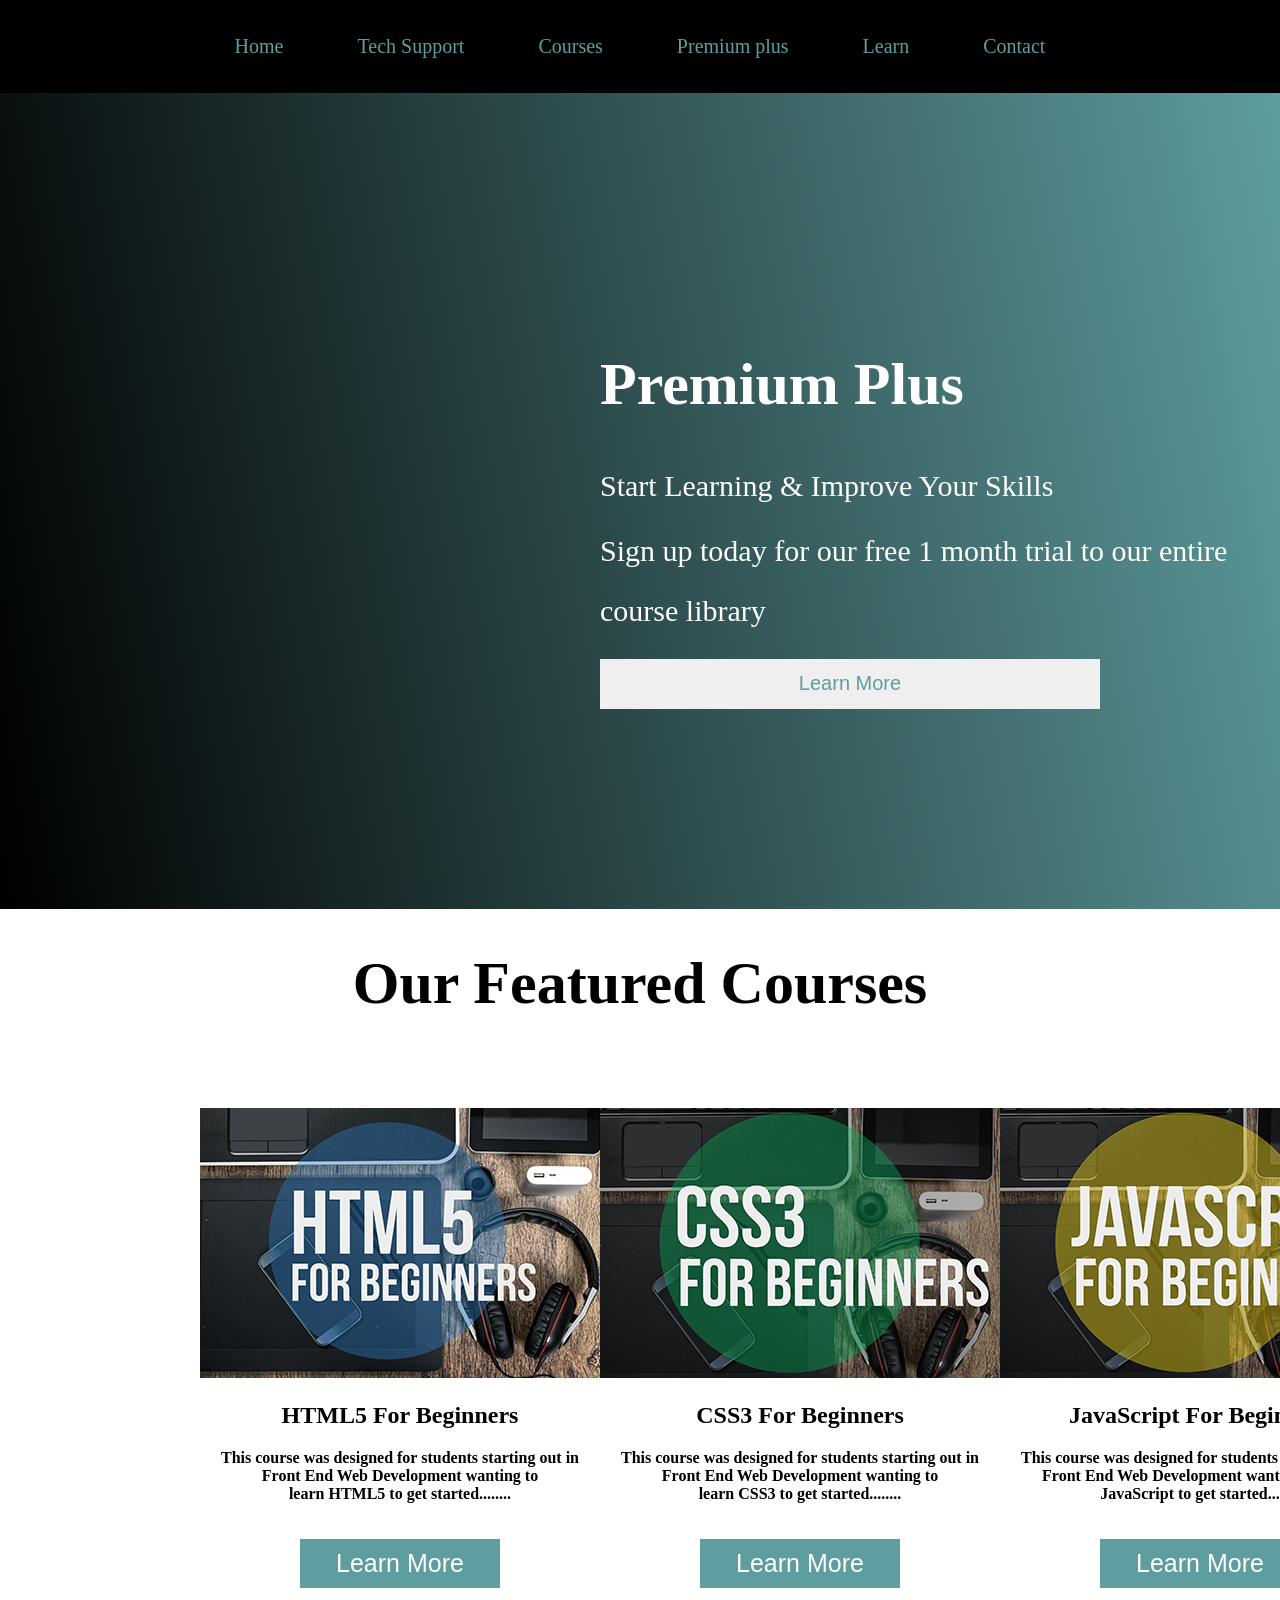
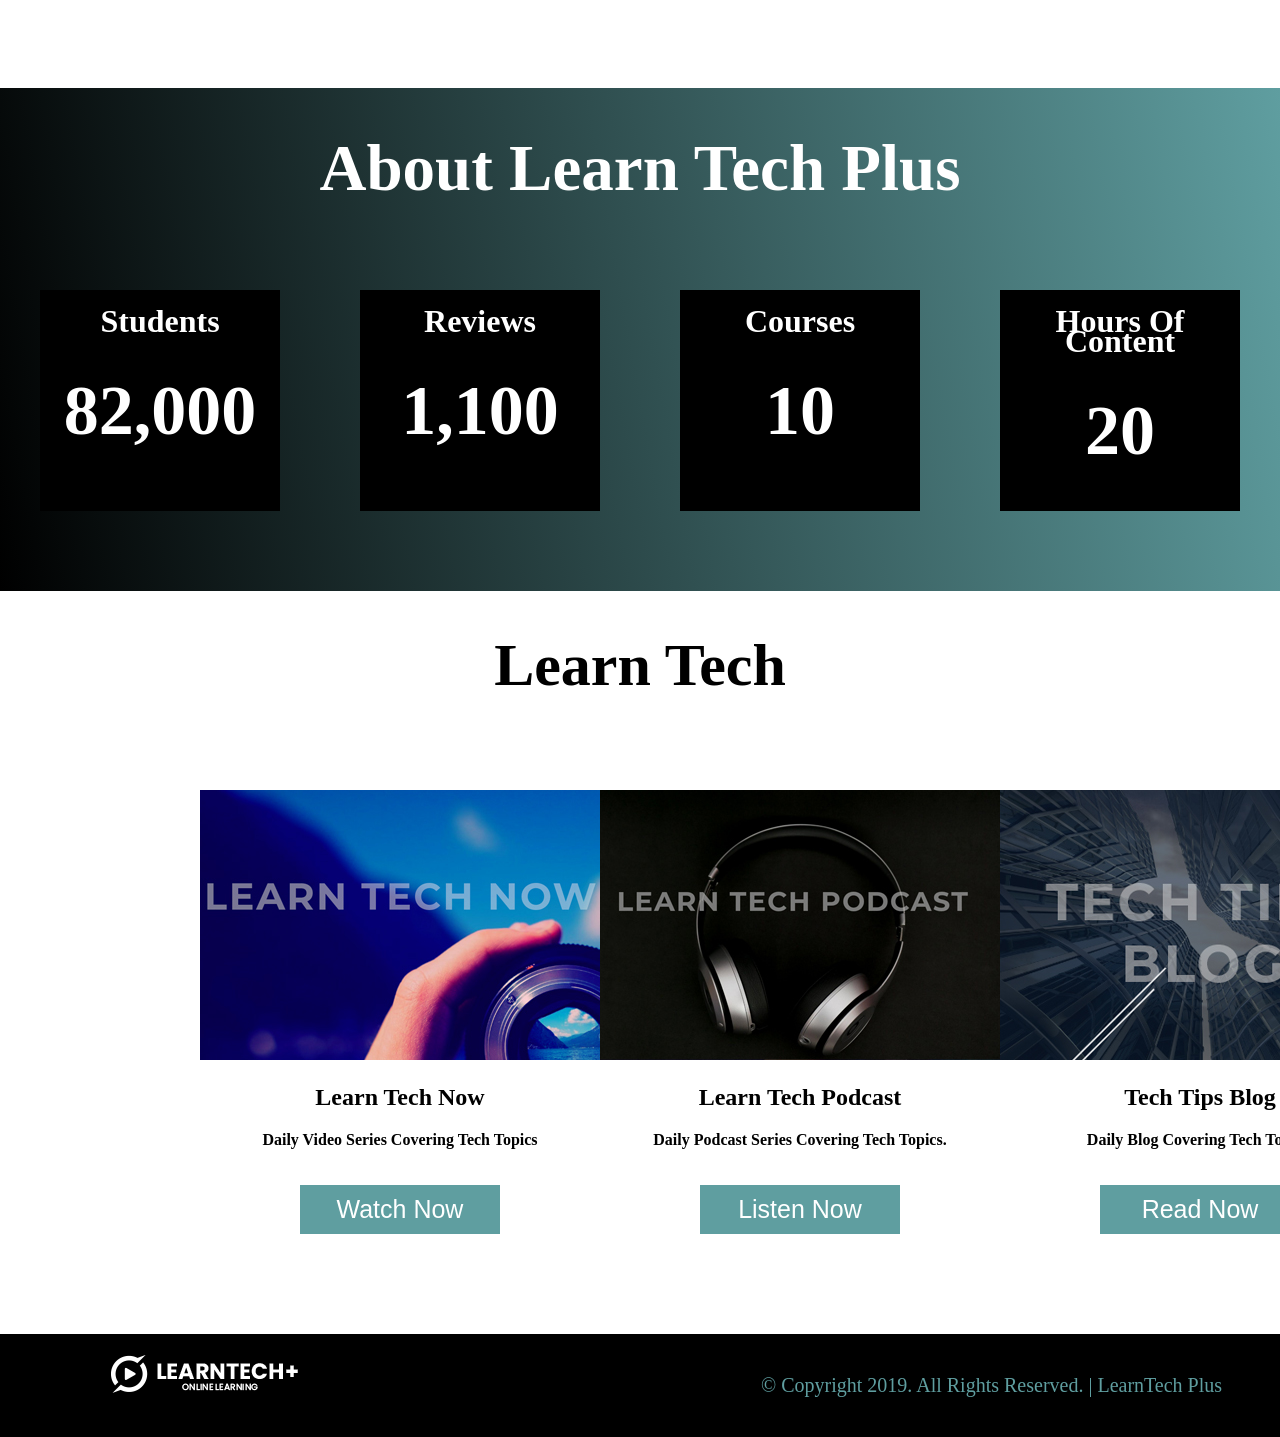
<file: index.html>
<!DOCTYPE html>
<html>
<head>
	<meta charset="utf-8">
	<meta name="viewport" content="width=device-width, initial-scale=1">
	<title>Index-Website</title>
	<link rel="stylesheet" type="text/css" href="style.css">
	<link rel="icon"  href="favicon(1).ico">
</head>
<body>
		<header class="header">
			<nav class="nav">
				<a href="index.html">Home</a>
				<a href="techsupport.html">Tech Support</a>
				<a href="courses.html">Courses</a>
				<a href="Premium.html">Premium plus</a>
				<a href="learn.html">Learn</a>
				<a href="">Contact</a>
			</nav>
		</header>

		<section  class="section">
			  <div class="sect">
			<h1>Premium Plus</h1>
			  </div>
			  <div class="seci">
				Start Learning & Improve Your Skills
			  </div>
			  	<br>
			  <div class="secy">
				Sign up today for our free 1 month trial to our entire course library
			  </div>
			  		<br>
			 <div class="secu">
				  <button type="submit" id="bt">Learn More</button>
			</div>
			  </section>
	
			  <h1 style="text-align: center; font-size: 60px; font-weight: 700;" class="h1-a">Our Featured Courses</h1>

			  <div class="class">

				  <div class="class-a">
				  <div class="">
					<img src="course-01.jpg" alt="">
				  </div>
				  <div class="">
					<h2>HTML5 For Beginners</h2>
					<p style="font-weight: 800;">This course was designed for students starting out in <br> Front End Web Development wanting to <br> learn HTML5 to get started........</p>
				  </div>
				  <div class="">
					<button class="btn"  style="width: 200px; padding: 10px; font-size: 25px;">Learn More</button>
				  </div>
					</div>

					<div class="class-b">
				  <div class="">
					  <img src="course-02.jpg" alt="">
				  </div>
				  <div class="">
					<h2>CSS3 For Beginners</h2>
					<p style="font-weight: 800;">This course was designed for students starting out in <br> Front End Web Development wanting to <br> learn CSS3 to get started........</p>
				  </div>
				  <div class="">
					<button class="btn"  style="width: 200px; padding: 10px; font-size: 25px;">Learn More</button>
				  </div>
					</div>

				<div class="class-c">
				  <div class="">
					  <img src="course-03.jpg" alt="">
				  </div>
				  <div class="">
					<h2>JavaScript For Beginners</h2>
					<p style="font-weight: 800;">This course was designed for students starting out in <br> Front End Web Development wanting to learn <br> JavaScript to get started........</p>
				  </div>
				  <div class="">
					  <button class="btn" style="width: 200px; padding: 10px; font-size: 25px;">Learn More</button>
				  </div>
				</div>

			  </div>


			  <div class="class-2">

					 <div class="big">
				<div class="big-text">
					<h1 style="font-size: 65px;">About Learn Tech Plus</h1>
					</div>
						</div>

					<div class="items">
				  <div style="width: 300px;  " class="item">
					  <h1 >Students</h1>
					  <p style="font-size: 70px; font-weight: 700;">82,000</p>
				  </div>
				  <div style="width: 300px; " class="item">
					  <h1>Reviews</h1>
					  <p style="font-size: 70px; font-weight: 700;">1,100</p>
				  </div>
				  <div style="width: 300px;" class="item">
					  <h1>Courses</h1>
					  <p style="font-size: 70px; font-weight: 700;">10</p>
				  </div>
				  <div style="width: 300px; " class="item">
					  <h1>Hours Of Content</h1>
					  <p style="font-size: 70px; font-weight: 700;">20</p>
				  </div>
				  		</div>

			  </div>



			  <h1 style="text-align: center; font-size: 60px; font-weight: 700;" class="h1-a">Learn Tech</h1>

			  <div class="class">

				  <div class="class-a">
				  <div class="">
					<img src="learntechnow.jpg" alt="">
				  </div>
				  <div class="">
					<h2>Learn Tech Now</h2>
					<p style="font-weight: 800;">Daily Video Series Covering Tech Topics</p>
				  </div>
				  <div class="">
					<button class="btn"  style="width: 200px; padding: 10px; font-size: 25px;">Watch Now</button>
				  </div>
					</div>

					<div class="class-b">
				  <div class="">
					  <img src="learntechpodcast.jpg" alt="">
				  </div>
				  <div class="">
					<h2>Learn Tech Podcast</h2>
					<p style="font-weight: 800;">Daily Podcast Series Covering Tech Topics.</p>
				  </div>
				  <div class="">
					<button class="btn"  style="width: 200px; padding: 10px; font-size: 25px;">Listen Now</button>
				  </div>
					</div>

				<div class="class-c">
				  <div class="">
					  <img src="techtipsblog.jpg" alt="">
				  </div>
				  <div class="">
					<h2>Tech Tips Blog</h2>
					<p style="font-weight: 800;">Daily Blog Covering Tech Topics.</p>
				  </div>
				  <div class="">
					  <button class="btn" style="width: 200px; padding: 10px; font-size: 25px;">Read Now</button>
				  </div>
				</div>

			  </div>

			  <footer class="footer">
				  <div  class="foot"><img style="margin-left: 80px;" src="logo.png" alt=""></div>
				  <div  class="foot"><p style="margin-left: 450px;">© Copyright 2019. All Rights Reserved. | LearnTech Plus</p></div>
			  </footer>
</body>
</html>
</file>
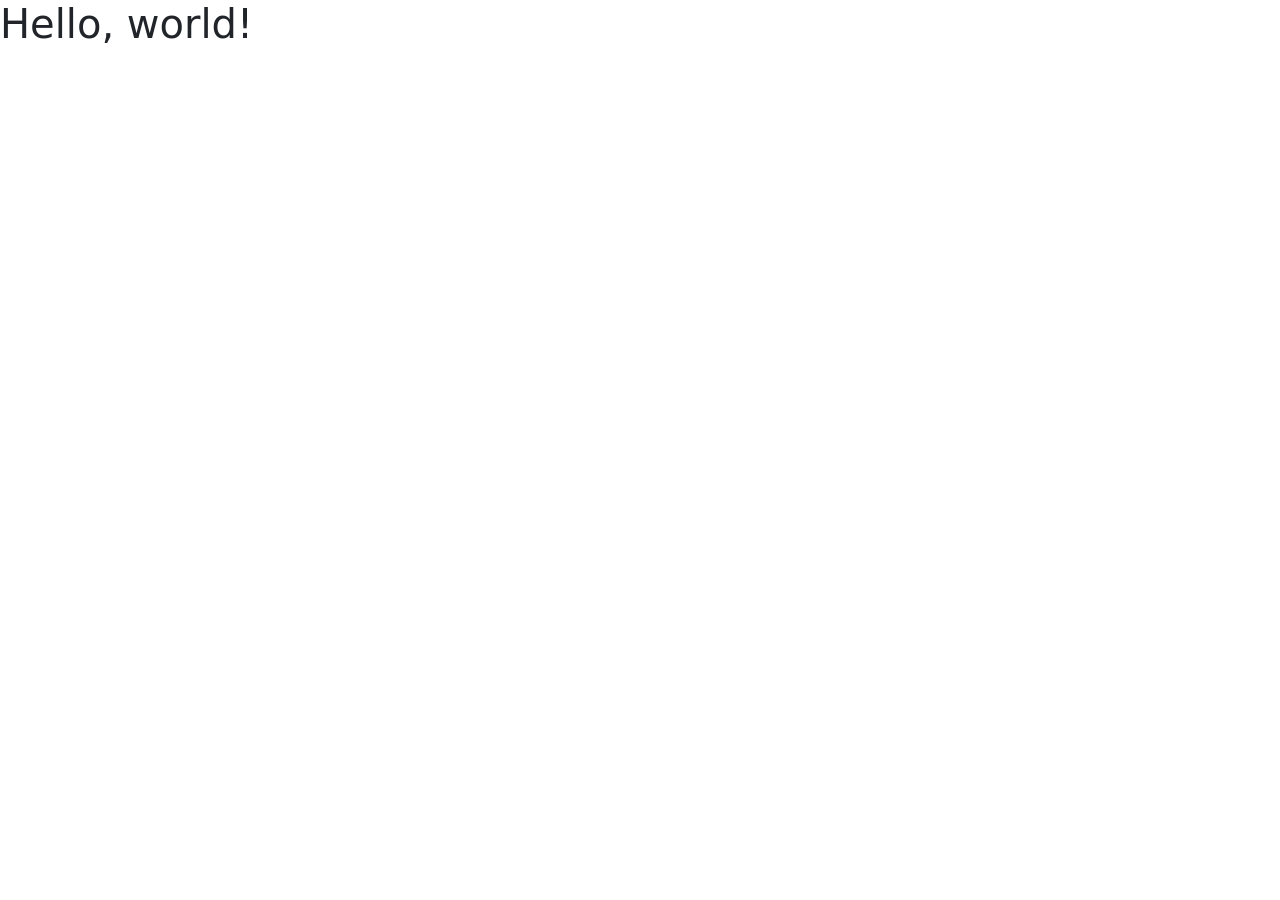
<file: boot.html>
<!doctype html>
<html lang="en">
  <head>
    <meta charset="utf-8">
    <meta name="viewport" content="width=device-width, initial-scale=1">
    <title>Bootstrap demo</title>
    <link href="https://cdn.jsdelivr.net/npm/bootstrap@5.3.3/dist/css/bootstrap.min.css" rel="stylesheet" integrity="sha384-QWTKZyjpPEjISv5WaRU9OFeRpok6YctnYmDr5pNlyT2bRjXh0JMhjY6hW+ALEwIH" crossorigin="anonymous">
  </head>
  <body>
    <h1>Hello, world!</h1>
    <!-- <script src="https://cdn.jsdelivr.net/npm/bootstrap@5.3.3/dist/js/bootstrap.bundle.min.js" integrity="sha384-YvpcrYf0tY3lHB60NNkmXc5s9fDVZLESaAA55NDzOxhy9GkcIdslK1eN7N6jIeHz" crossorigin="anonymous"></script> -->
    <script src="https://cdn.jsdelivr.net/npm/@popperjs/core@2.11.8/dist/umd/popper.min.js" integrity="sha384-I7E8VVD/ismYTF4hNIPjVp/Zjvgyol6VFvRkX/vR+Vc4jQkC+hVqc2pM8ODewa9r" crossorigin="anonymous"></script>
    <script src="https://cdn.jsdelivr.net/npm/bootstrap@5.3.3/dist/js/bootstrap.min.js" integrity="sha384-0pUGZvbkm6XF6gxjEnlmuGrJXVbNuzT9qBBavbLwCsOGabYfZo0T0to5eqruptLy" crossorigin="anonymous"></script>
  </body>
</html>
</file>
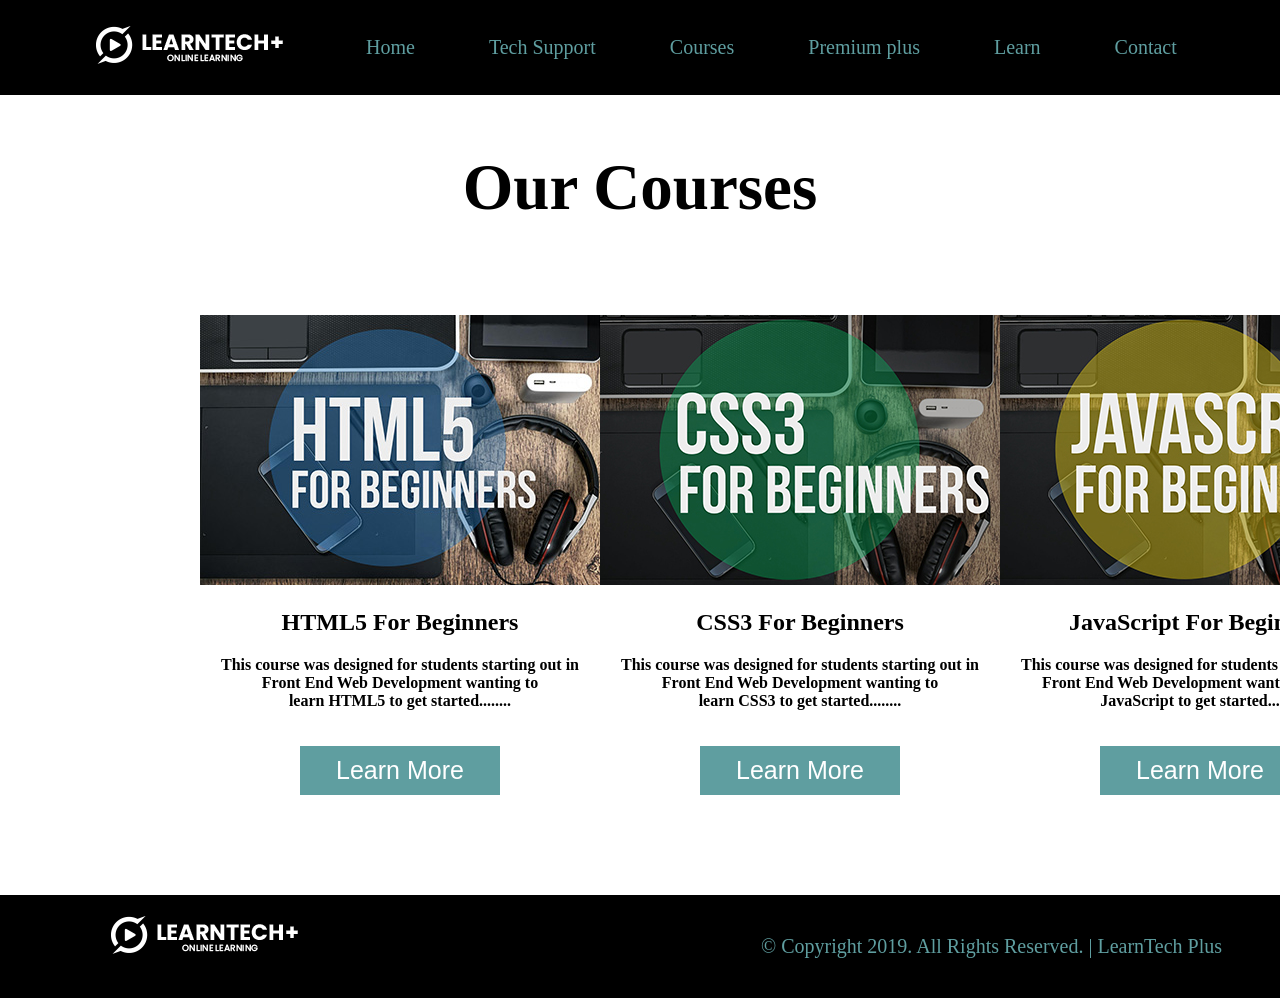
<file: courses.html>
<!DOCTYPE html>
<html lang="en">
<head>
    <meta charset="UTF-8">
    <meta name="viewport" content="width=device-width, initial-scale=1.0">
    <title>courses</title>
    <link rel="stylesheet" href="style.css">
    <link rel="stylesheet" href="style2.css">
</head>
<body>
    <header class="header">
        
        <div class="firt">
        <a href="" class="ik"><img  src="logo.png" alt=""></a>
        </div>
        <div class="seco">
        <a href="index.html">Home</a>
        <a href="techsupport.html">Tech Support</a>
        <a href="courses.html">Courses</a>
        <a href="Premium.html">Premium plus</a>
        <a href="learn.html">Learn</a>
        <a href="">Contact</a>
        </div>
</header>

<h1 style="text-align: center; font-size: 65px; font-weight: 700; margin-top: 150px; color: black;">Our Courses</h1>

<div class="class">

    <div class="class-a">
    <div class="">
      <img src="course-01.jpg" alt="">
    </div>
    <div class="">
      <h2>HTML5 For Beginners</h2>
      <p style="font-weight: 800;">This course was designed for students starting out in <br> Front End Web Development wanting to <br> learn HTML5 to get started........</p>
    </div>
    <div class="">
      <button class="btn"  style="width: 200px; padding: 10px; font-size: 25px;">Learn More</button>
    </div>
      </div>

      <div class="class-b">
    <div class="">
        <img src="course-02.jpg" alt="">
    </div>
    <div class="">
      <h2>CSS3 For Beginners</h2>
      <p style="font-weight: 800;">This course was designed for students starting out in <br> Front End Web Development wanting to <br> learn CSS3 to get started........</p>
    </div>
    <div class="">
      <button class="btn"  style="width: 200px; padding: 10px; font-size: 25px;">Learn More</button>
    </div>
      </div>

  <div class="class-c">
    <div class="">
        <img src="course-03.jpg" alt="">
    </div>
    <div class="">
      <h2>JavaScript For Beginners</h2>
      <p style="font-weight: 800;">This course was designed for students starting out in <br> Front End Web Development wanting to learn <br> JavaScript to get started........</p>
    </div>
    <div class="">
        <button class="btn" style="width: 200px; padding: 10px; font-size: 25px;">Learn More</button>
    </div>
  </div>

</div>

<footer class="footer">
    <div  class="foot"><img style="margin-left: 80px;" src="logo.png" alt=""></div>
    <div  class="foot"><p style="margin-left: 450px;">© Copyright 2019. All Rights Reserved. | LearnTech Plus</p></div>
</footer>

</body>
</html>
</file>
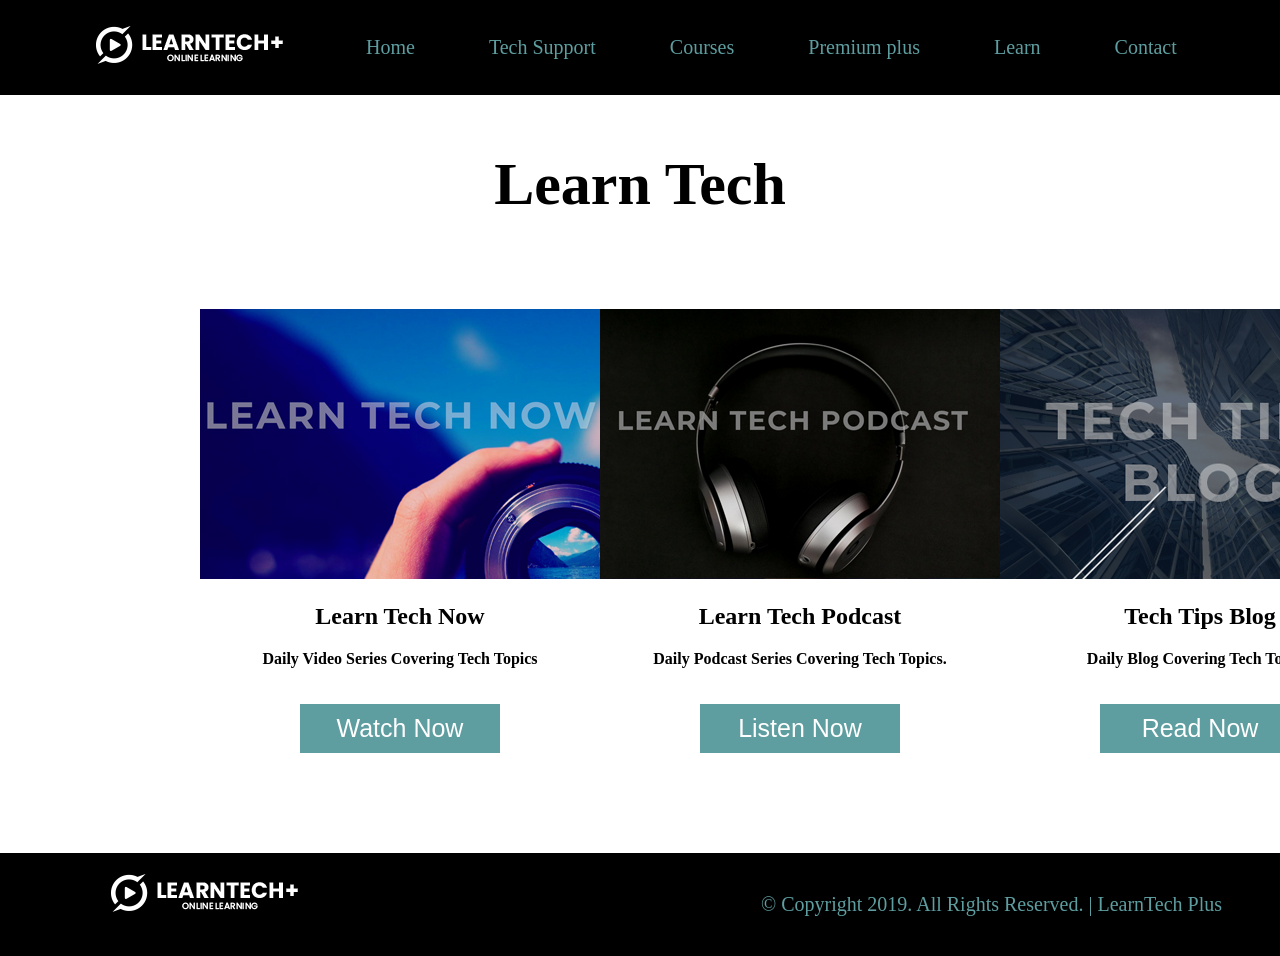
<file: learn.html>
<!DOCTYPE html>
<html lang="en">
<head>
    <meta charset="UTF-8">
    <meta name="viewport" content="width=device-width, initial-scale=1.0">
    <title>learn page</title>
    <link rel="stylesheet" href="style.css">
    <link rel="stylesheet" href="style2.css">
</head>
<body>
    <header class="header">
        
        <div class="firt">
        <a href="" class="ik"><img  src="logo.png" alt=""></a>
        </div>
        <div class="seco">
        <a href="index.html">Home</a>
        <a href="techsupport.html">Tech Support</a>
        <a href="courses.html">Courses</a>
        <a href="Premium.html">Premium plus</a>
        <a href="learn.html">Learn</a>
        <a href="">Contact</a>
        </div>
</header>


    
<h1 style="text-align: center; font-size: 60px; font-weight: 700; margin-top: 150px;">Learn Tech</h1>

    <div class="class">

        <div class="class-a">
        <div class="">
          <img src="learntechnow.jpg" alt="">
        </div>
        <div class="">
          <h2>Learn Tech Now</h2>
          <p style="font-weight: 800;">Daily Video Series Covering Tech Topics</p>
        </div>
        <div class="">
          <button class="btn"  style="width: 200px; padding: 10px; font-size: 25px;">Watch Now</button>
        </div>
          </div>

          <div class="class-b">
        <div class="">
            <img src="learntechpodcast.jpg" alt="">
        </div>
        <div class="">
          <h2>Learn Tech Podcast</h2>
          <p style="font-weight: 800;">Daily Podcast Series Covering Tech Topics.</p>
        </div>
        <div class="">
          <button class="btn"  style="width: 200px; padding: 10px; font-size: 25px;">Listen Now</button>
        </div>
          </div>

      <div class="class-c">
        <div class="">
            <img src="techtipsblog.jpg" alt="">
        </div>
        <div class="">
          <h2>Tech Tips Blog</h2>
          <p style="font-weight: 800;">Daily Blog Covering Tech Topics.</p>
        </div>
        <div class="">
            <button class="btn" style="width: 200px; padding: 10px; font-size: 25px;">Read Now</button>
        </div>
      </div>

    </div>

    <footer class="footer">
        <div  class="foot"><img style="margin-left: 80px;" src="logo.png" alt=""></div>
        <div  class="foot"><p style="margin-left: 450px;">© Copyright 2019. All Rights Reserved. | LearnTech Plus</p></div>
    </footer>
</body>
</html>
</file>
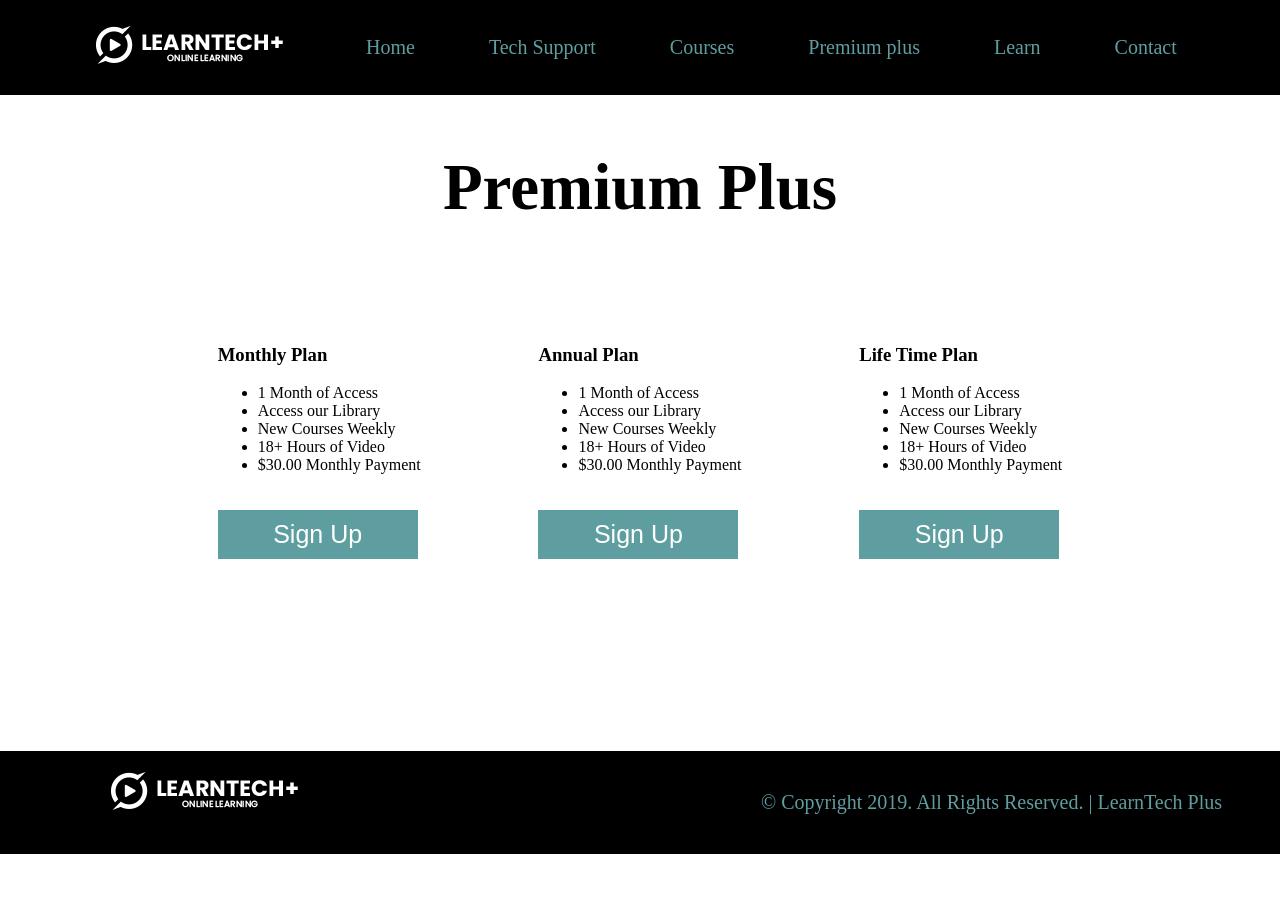
<file: Premium.html>
<!DOCTYPE html>
<html lang="en">
<head>
    <meta charset="UTF-8">
    <meta name="viewport" content="width=device-width, initial-scale=1.0">
    <title>Premium</title>
    <link rel="stylesheet" href="style.css">
    <link rel="stylesheet" href="style2.css">
    <link rel="stylesheet" href="style3.css">
</head>
<body>

    <header class="header">
        
        <div class="firt">
        <a href="" class="ik"><img  src="logo.png" alt=""></a>
        </div>
        <div class="seco">
        <a href="index.html">Home</a>
        <a href="techsupport.html">Tech Support</a>
        <a href="courses.html">Courses</a>
        <a href="Premium.html">Premium plus</a>
        <a href="learn.html">Learn</a>
        <a href="">Contact</a>
        </div>
</header>

    <h1 style="text-align: center; font-size: 65px; font-weight: 700; margin-top: 150px; color: black;">Premium Plus</h1>
   
    <section class="sector">
<div class="tas">
   <h3>Monthly Plan</h3>
<ul>
   <li>1 Month of Access</li>
   <li>Access our Library</li>
    <li>New Courses Weekly</li>
    <li>18+ Hours of Video</li>
    <li>$30.00 Monthly Payment</li>
</ul>

<button class="btn"  style="width: 200px; padding: 10px; font-size: 25px;">Sign Up</button>
</div>

<div class="tes">
    <h3> Annual Plan</h3>

    <ul>

        <li> 1 Month of Access</li>
        <li> Access our Library</li>
        <li>New Courses Weekly</li>
        <li>18+ Hours of Video</li>
        <li>$30.00 Monthly Payment</li>

    </ul>

    <button class="btn"  style="width: 200px; padding: 10px; font-size: 25px;">Sign Up</button>
</div>

<div class="tos">
    <h3>Life Time Plan</h3>

    <ul>

        <li>1 Month of Access</li>
        <li>Access our Library</li>
        <li>New Courses Weekly</li>
        <li>18+ Hours of Video</li>
        <li>$30.00 Monthly Payment</li>

    </ul>

    <button class="btn"  style="width: 200px; padding: 10px; font-size: 25px;">Sign Up</button>
</div>
    </section>

    <footer class="footer">
        <div  class="foot"><img style="margin-left: 80px;" src="logo.png" alt=""></div>
        <div  class="foot"><p style="margin-left: 450px;">© Copyright 2019. All Rights Reserved. | LearnTech Plus</p></div>
    </footer>
</body>
</html>
</file>
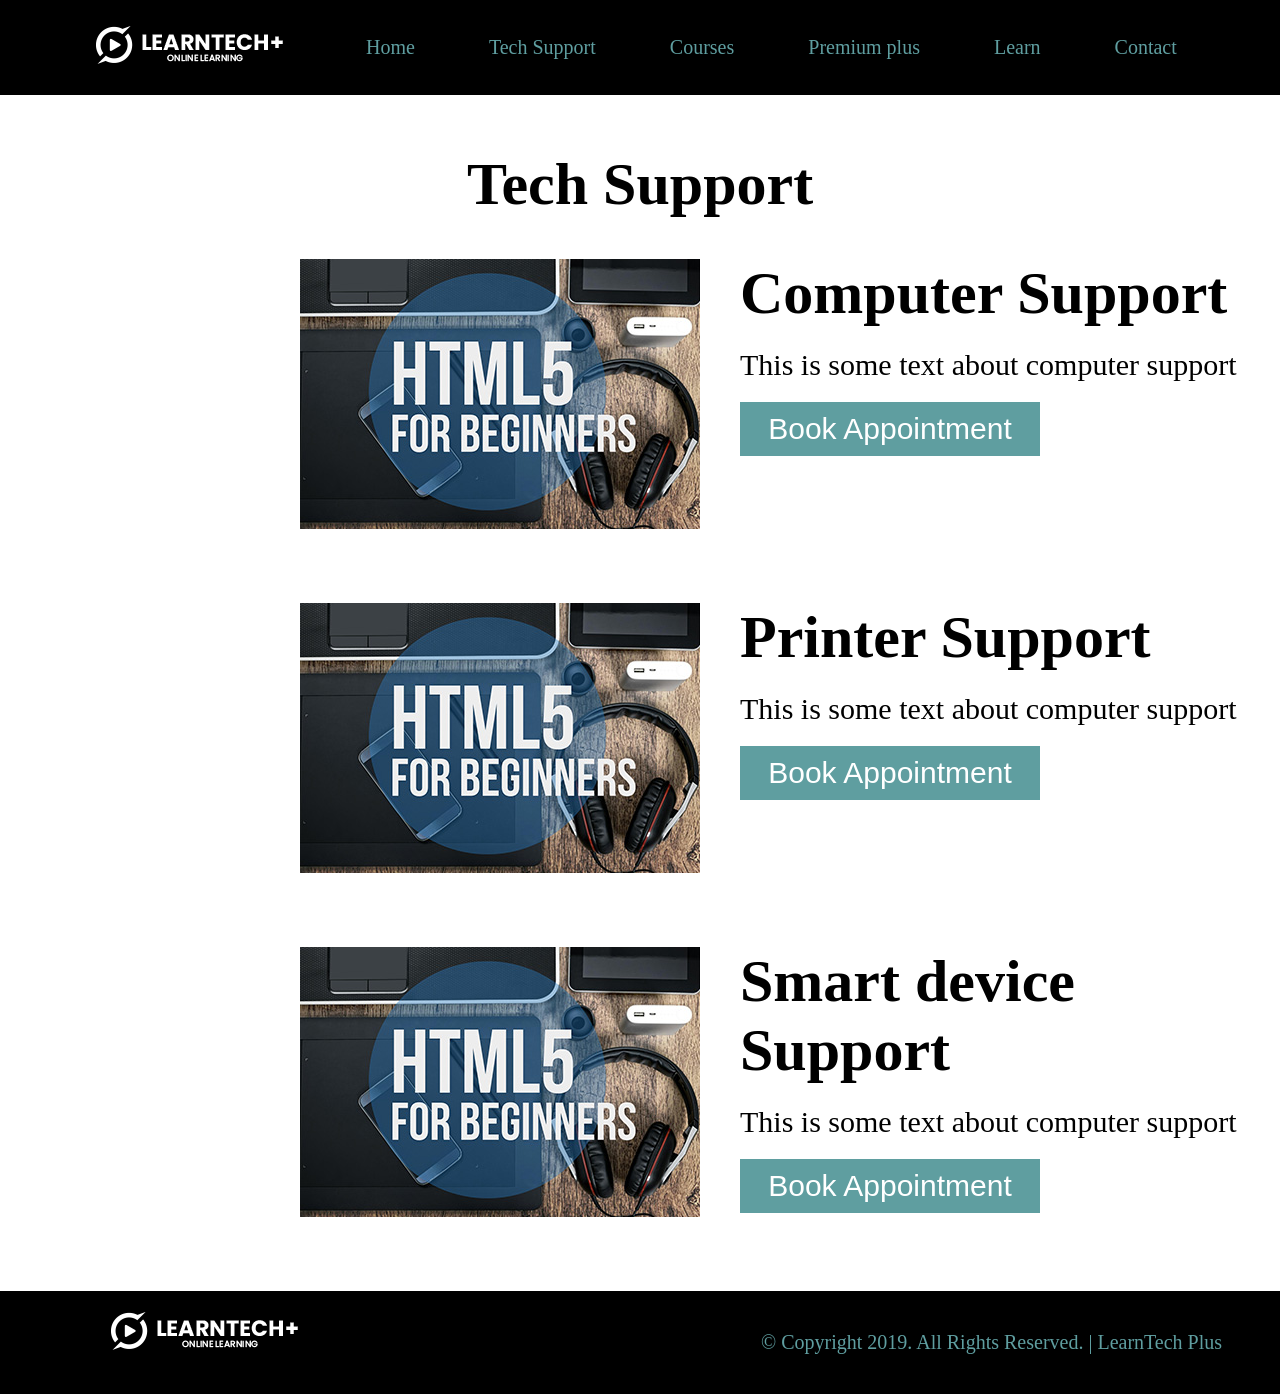
<file: techsupport.html>
<!DOCTYPE html>
<html lang="en">
<head>
    <meta charset="UTF-8">
    <meta name="viewport" content="width=device-width, initial-scale=1.0">
    <title>Tech support</title>
    <link rel="stylesheet" href="style.css">
    <link rel="stylesheet" href="style2.css">
</head>
<body>
    <header class="header">
        
            <div class="firt">
            <a href="" class="ik"><img  src="logo.png" alt=""></a>
            </div>
            <div class="seco">
            <a href="index.html">Home</a>
            <a href="techsupport.html">Tech Support</a>
            <a href="courses.html">Courses</a>
            <a href="Premium.html">Premium plus</a>
            <a href="learn.html">Learn</a>
            <a href="">Contact</a>
            </div>
    </header>

    <h1 style="text-align: center; font-size: 60px; font-weight: 700; margin-top: 150px;">Tech Support</h1>
        

 <div class="cant">

     <div class="lass-a">
     <div class="">
       <img src="course-01.jpg" alt="">
     </div>

     <div class="gag">
       <div class="hh">Computer Support</div>
       <div class="pp" style="font-weight: 500;">This is some text about computer support</div>
       <button class="bon"  style="width: 300px; padding: 10px; font-size: 30px;">Book Appointment</button>
       </div>
       </div>

       <div class="lass-b">
     <div class="">
         <img src="course-01.jpg" alt="">
     </div>

     <div class="gag">
       <div class="hh">Printer Support</div>
       <div class="pp" style="font-weight: 500;">This is some text about computer support</div>
       <button class="bon"  style="width: 300px; padding: 10px; font-size: 30px;">Book Appointment</button>
       </div>
       </div>

   <div class="lass-c">
     <div class="">
         <img src="course-01.jpg" alt="">
     </div>

     <div class="gag">
       <div class="hh">Smart device Support</div>
       <div class="pp" style="font-weight: 500;">This is some text about computer support</div>
         <button class="bon" style="width: 300px; padding: 10px; font-size: 30px;">Book Appointment</button>
    </div>
 </div>
    
 </div>
    
 <footer class="footer">
    <div  class="foot"><img style="margin-left: 80px;" src="logo.png" alt=""></div>
    <div  class="foot"><p style="margin-left: 450px;">© Copyright 2019. All Rights Reserved. | LearnTech Plus</p></div>
</footer>
</body>
</html>
</file>
<file: style.css>
/*	BODY & HTML	*/
html{

}
body{
	font-family: 'segoe ui';
	margin: 0;
	width: 100%;
}
	/*END*/

		/*Header*/
.header{
	display: flex;
	justify-content: center;
	background:black;
	position:fixed;
	z-index: 1000;
	width: 100%;
}

.nav{
	padding: 35px;
	flex-direction: row;
	
}

a{
	text-decoration: none;
	color: rgb(95, 158, 160);
	font-size: 20px;
	padding: 35px;
	text-align: center;
	
}

a:hover{
color: whitesmoke;
background: rgba(95, 158, 160,0.5);
padding: 35px;
}
		/*	END	*/

.section{
	background: linear-gradient(-100deg ,cadetblue , black);
	width: 100%;
	display: flex;
	flex-direction: column;
	color: white;
	font-family: 'segoe ui';
	padding-top: 150px;
}

.sect{
	font-size: 40px;
	padding-top: 150px;
	padding-left: 600px;
}

.seci{
	font-size: 30px;
	line-height: ;
	padding-left: 600px;
	font-weight: 500;
}
.secy{
	font-size: 30px;
	line-height: 2;
	font-weight: 200;
	padding-left: 600px;
}

.secu{
	padding-left: 600px;
	padding-bottom: 200px;
}

#bt{
	width: 500px;
	height: 50px;
	border: none;
	color: cadetblue;
	font-size: 20px;
	cursor:pointer;
}

#bt:hover{
	background-color: rgba(95, 158, 160,0.5);
	color: white;
	transition: background-color  0.3s ease-in-out;
}

.class{
	display: flex;
	justify-content:space-evenly;
	margin: 200px;
	margin-top: 90px;
	text-align: center;
	margin-bottom: 100px;
}

.btn{
	margin-top: 20px;
	background-color: cadetblue;
	border: none;
	color: white;
}

.btn:hover{
	background-color: black;
}

.class-2{
	/* display:flex; */
	width: 100%;
	/* color: white; */
	background: linear-gradient(-100deg ,cadetblue , black);
	color: white;
	padding-bottom: 40px;
}

.big{
	display: flex;
	flex-direction: column;
	text-align: center;
}

.items{
	display: flex;
	flex-direction: row;
	justify-content: center;
	width: 100%;
	color: white;
	line-height: 20px;
	text-align: center;
}

.item{
	margin: 40px;
	background: black;
}

.footer{
	background-color: black;
	color: cadetblue;
	display: flex;
	padding: 20px;
	font-size: 20px;
}
</file>
<file: style2.css>
body,html{
	font-family: 'segoe ui';
	width: 100%;
	margin: 0 0 0 0;
	position: absolute;
	
}

.header{
	display: flex;
	background:black;
	position:fixed;
	z-index: 1000;
	width: 100%;
	padding: 25px;
	flex-direction: row;
	justify-content:left;
	align-items: center;
	padding-left: 50px;
}


a{
	text-decoration: none;
	color: rgb(95, 158, 160);
	font-size: 20px;
	padding: 35px;
}

.ik{
	padding: 35px;
	font-size: 20px;
}

a:hover{
	color: whitesmoke;
	background: rgba(95, 158, 160,0.5);
	padding: 35px;
	}

.ik:hover{
	padding: 35px;
	background: none;
	color: transparent;
}





.cant{
	display: flex;
	flex-direction: column;
	margin-left: 300px;
}






.lass-a{
	display: flex;
	padding: 0px 40px 70px 0px;

}

.lass-b{
	display: flex;
	padding: 0px 40px 70px 0px;

}

.lass-c{
	display: flex;
	padding: 0px 40px 70px 0px;
	
}


.gag{
	padding-left: 40px;
}

.bon{
	background-color: cadetblue;
	border: none;
	color: white;
}

.bon:hover{
	background-color: black;
}

.hh{
	font-size: 60px;
	font-weight: 700;
	padding-bottom: 20px;
}

.pp{
	font-size: 30px;
	padding-bottom: 20px;
}

.footer{
	background-color: black;
	color: cadetblue;
	display: flex;
	padding: 20px;
	font-size: 20px;
}
</file>
<file: style3.css>
.sector{
    display: flex;
    justify-content:space-evenly;
    margin: 100px;

}

.footer{
    justify-content: baseline;
  margin-top: 15%;
}
</file>
